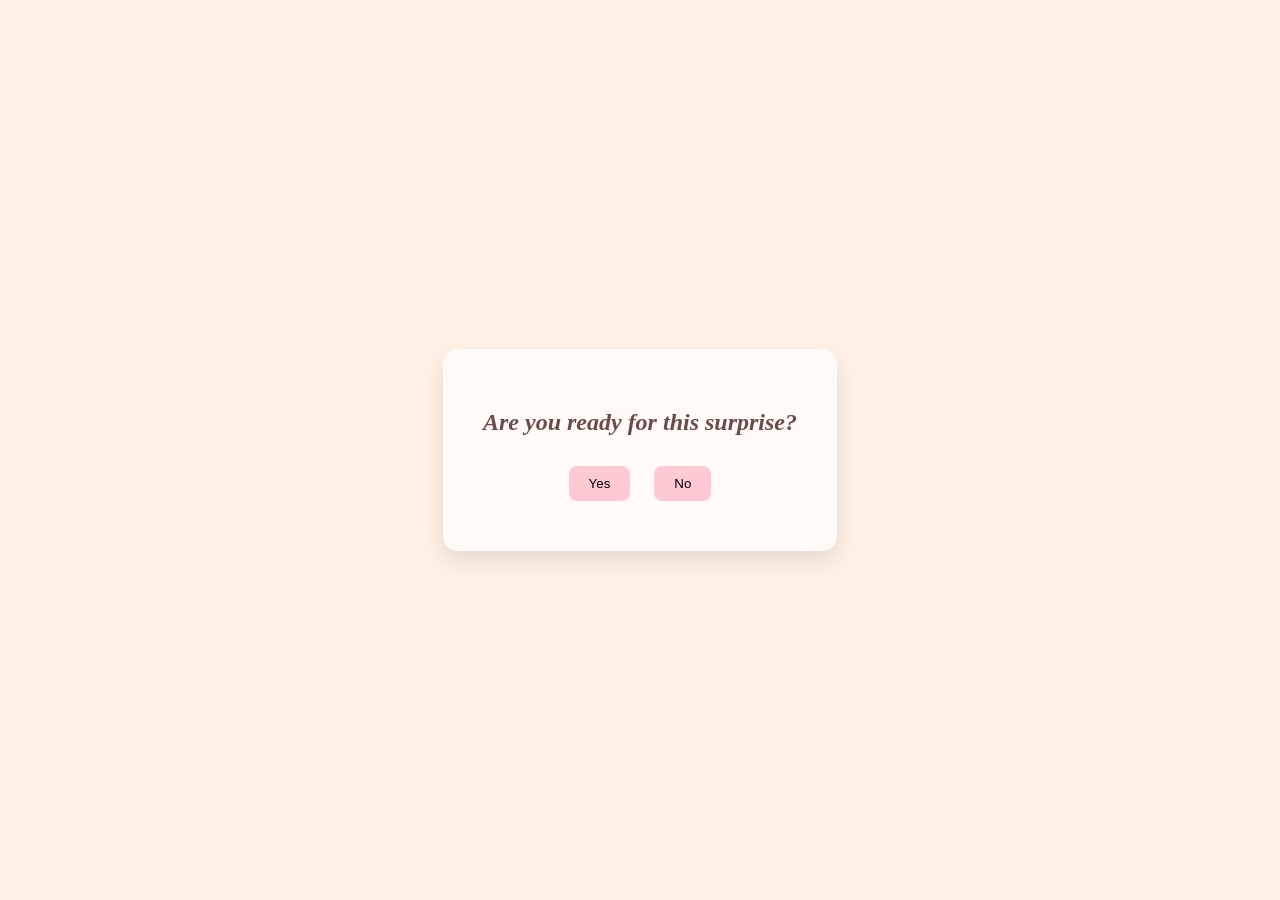
<file: index.html>
<!DOCTYPE html>
<html>
<head>
  <title>For You</title>
  <link rel="stylesheet" href="style.css">
</head>
<body>

<div class="card">
  <h2 class="vintage">Are you ready for this surprise?</h2>

  <button onclick="goYes()">Yes</button>
  <button onclick="shakeNo(this)">No</button>
</div>

<script src="script.js"></script>
</body>
</html>
</file>
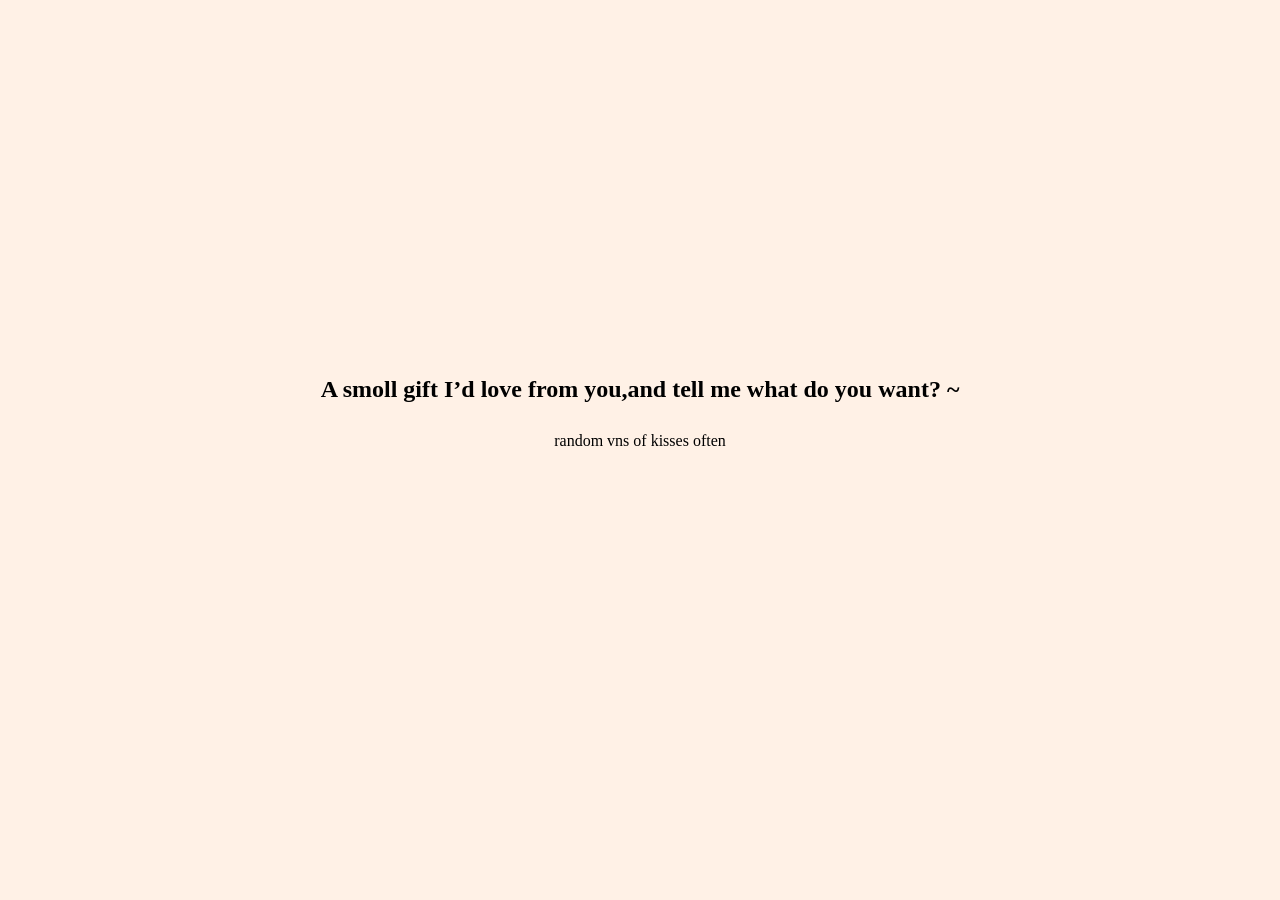
<file: final.html>
<!DOCTYPE html>
<html>
<head>
  <title>For You</title>
  <link rel="stylesheet" href="style.css">
</head>
<body>

<div class="final-container">
 <h2>A smoll gift I’d love from you,and tell me what do you want? ~</h2>
  <div id="lines">
    <p class="line">random vns of kisses often</p>
    <p class="line">random vns of good morning and night(whenever you can)</p>
    <p class="line">fit checks</p>
    <p class="line">and lastly… do tell me whenever you have a tough day</p>
  </div>
</div>

<script src="script.js"></script>
</body>
</html>
</file>
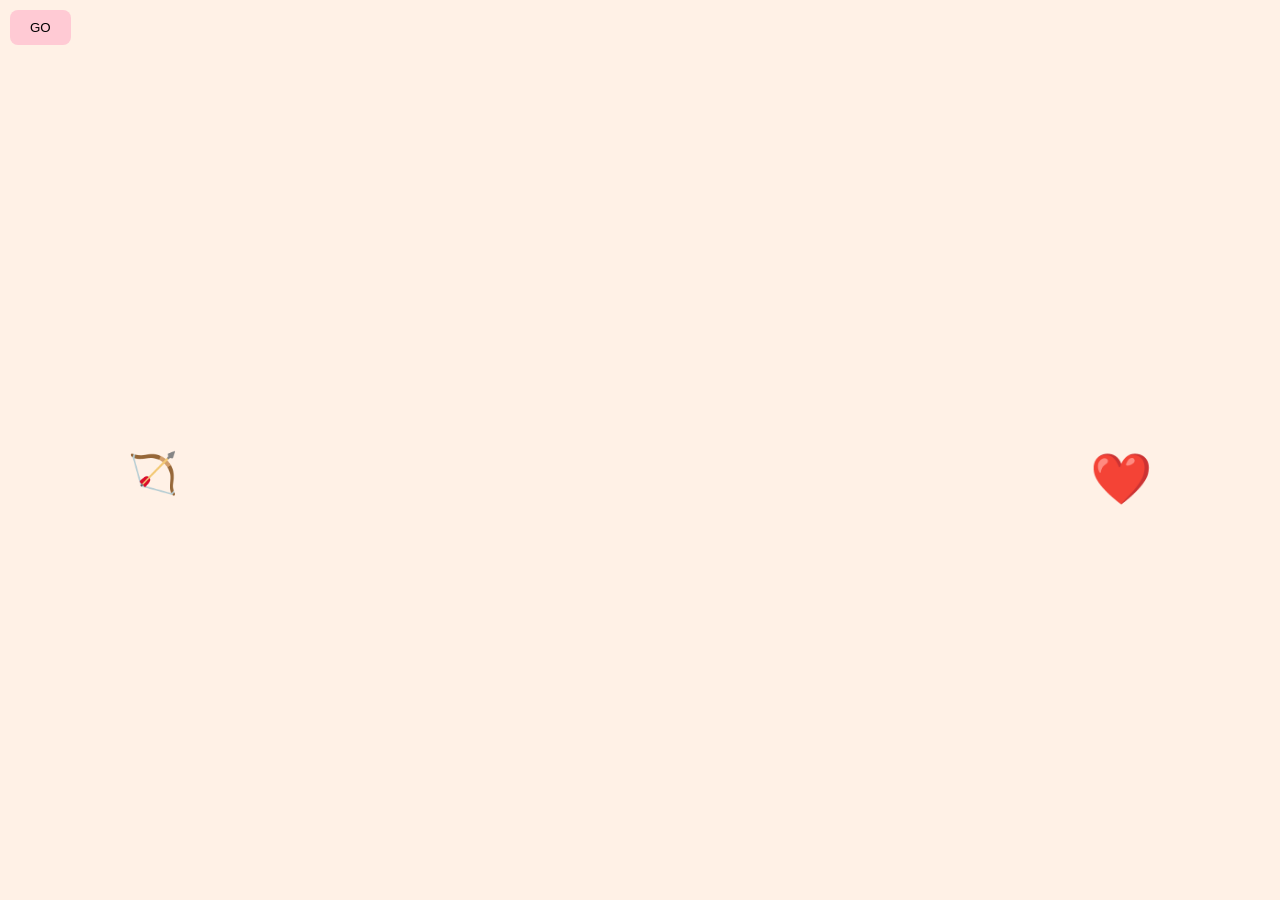
<file: page2.html>
<!DOCTYPE html>
<html>
<head>
  <title>Surprise</title>
  <link rel="stylesheet" href="style.css">
</head>
<body>

<div class="scene">

  <div id="cupid">🏹</div>
  <div id="arrow">➝</div>
  <div id="heart">❤️</div>

  <button onclick="shoot()">GO</button>

</div>

<script src="script.js"></script>
</body>
</html>
</file>
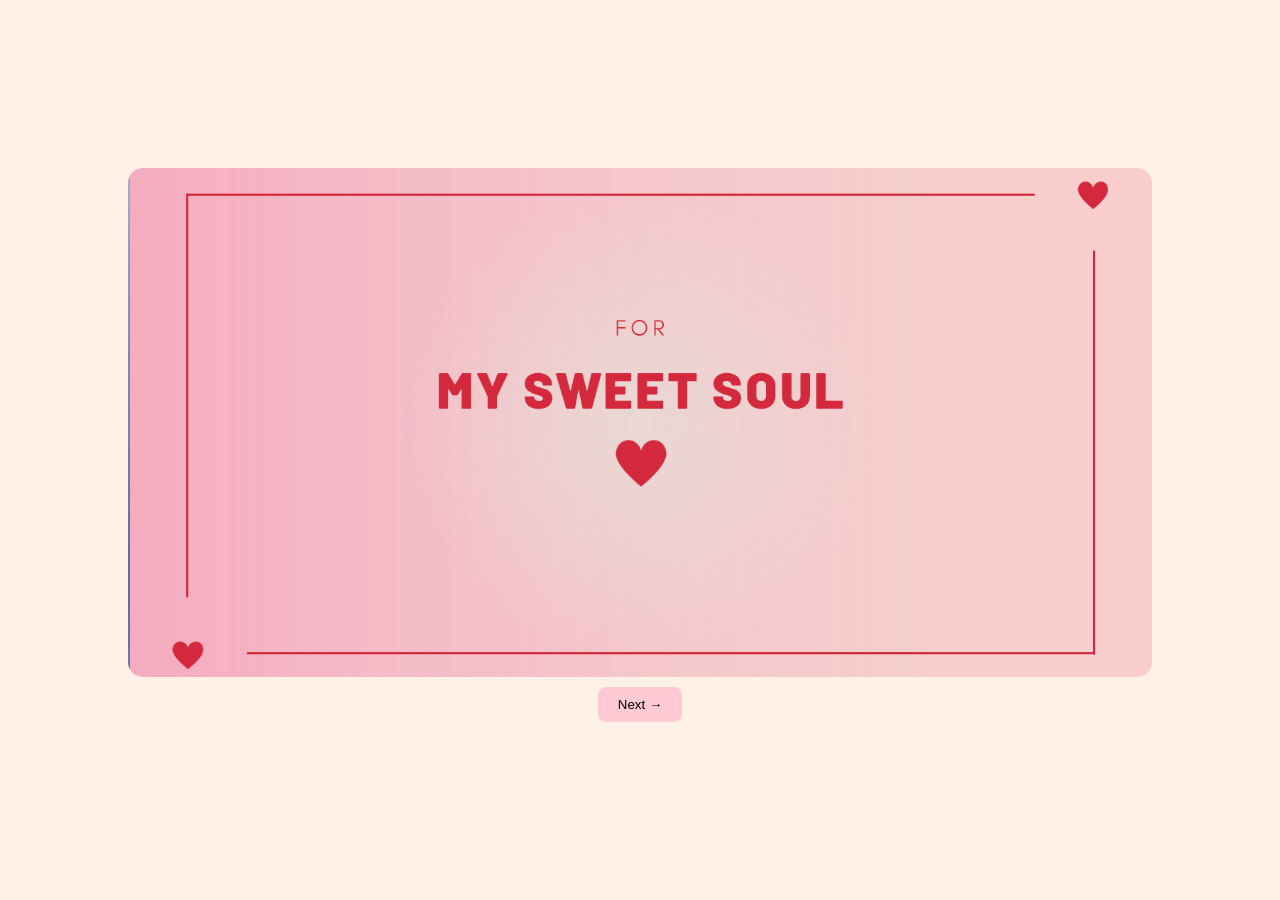
<file: page3.html>
<!DOCTYPE html>
<html>
<head>
  <title>For You</title>
  <link rel="stylesheet" href="style.css">
</head>
<body>

<div class="page3">
  <img src="assets/page1.png" class="slide">

  <button onclick="nextPage('page4.html')">Next →</button>
</div>

<script src="script.js"></script>
</body>
</html>
</file>
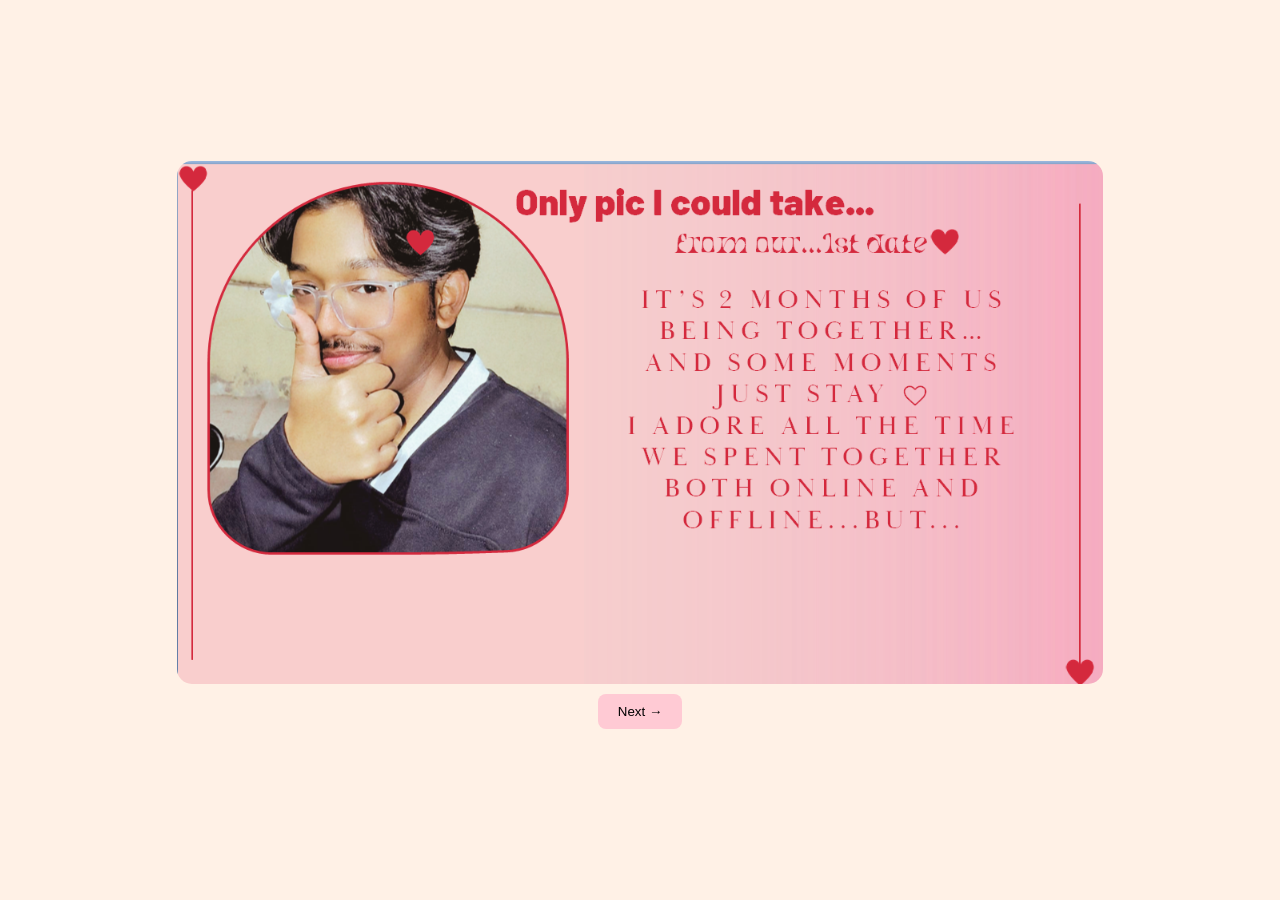
<file: page4.html>
<!DOCTYPE html>
<html>
<head>
  <title>For You</title>
  <link rel="stylesheet" href="style.css">
</head>
<body>

<div class="page3">
  <img src="assets/page2.png" class="slide">

  <button onclick="nextPage('page5.html')">Next →</button>
</div>

<script src="script.js"></script>
</body>
</html>
</file>
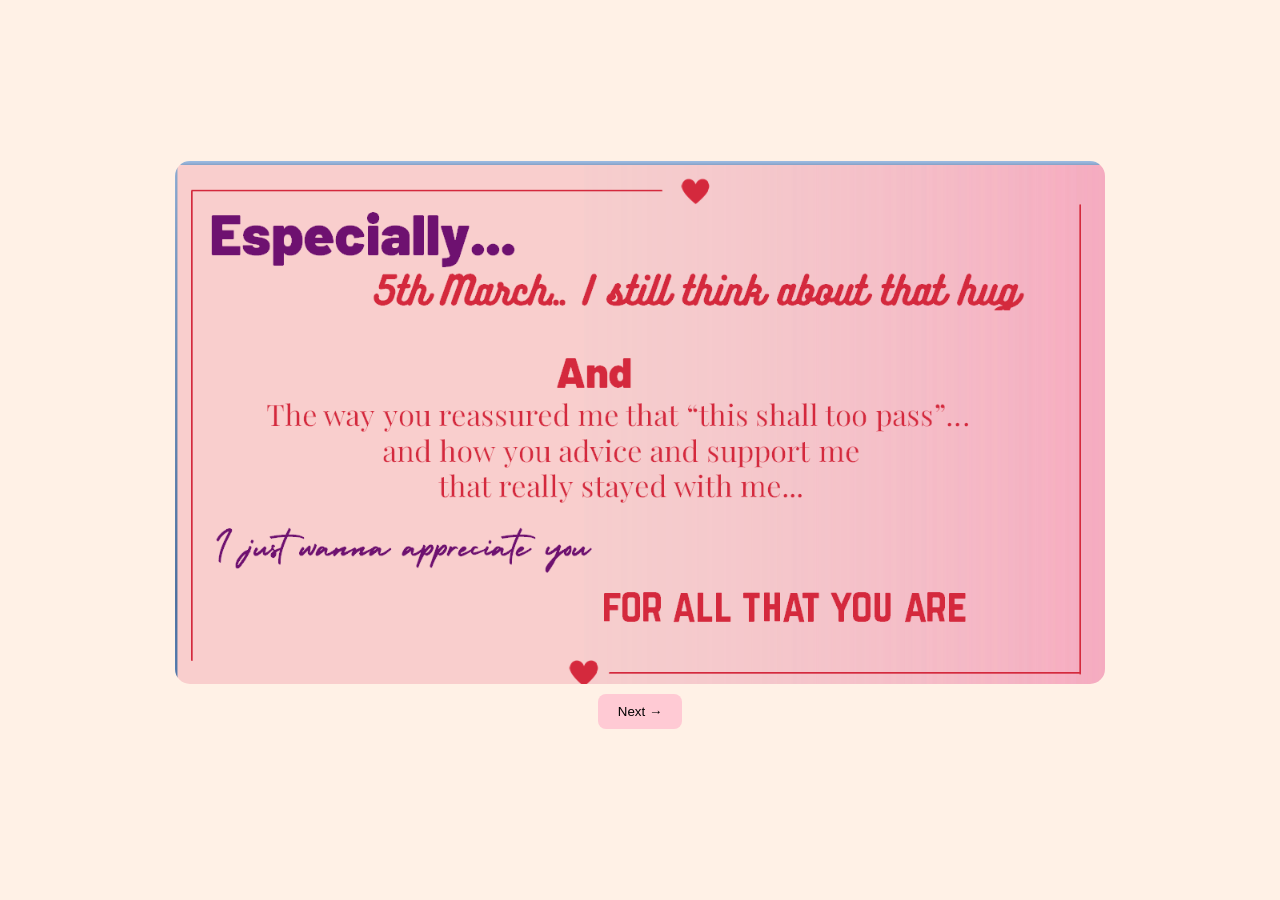
<file: page5.html>
<!DOCTYPE html>
<html>
<head>
  <title>For You</title>
  <link rel="stylesheet" href="style.css">
</head>
<body>

<div class="page3">
  <img src="assets/page3.png" class="slide">

  <button onclick="nextPage('page6.html')">Next →</button>
</div>

<script src="script.js"></script>
</body>
</html>
</file>
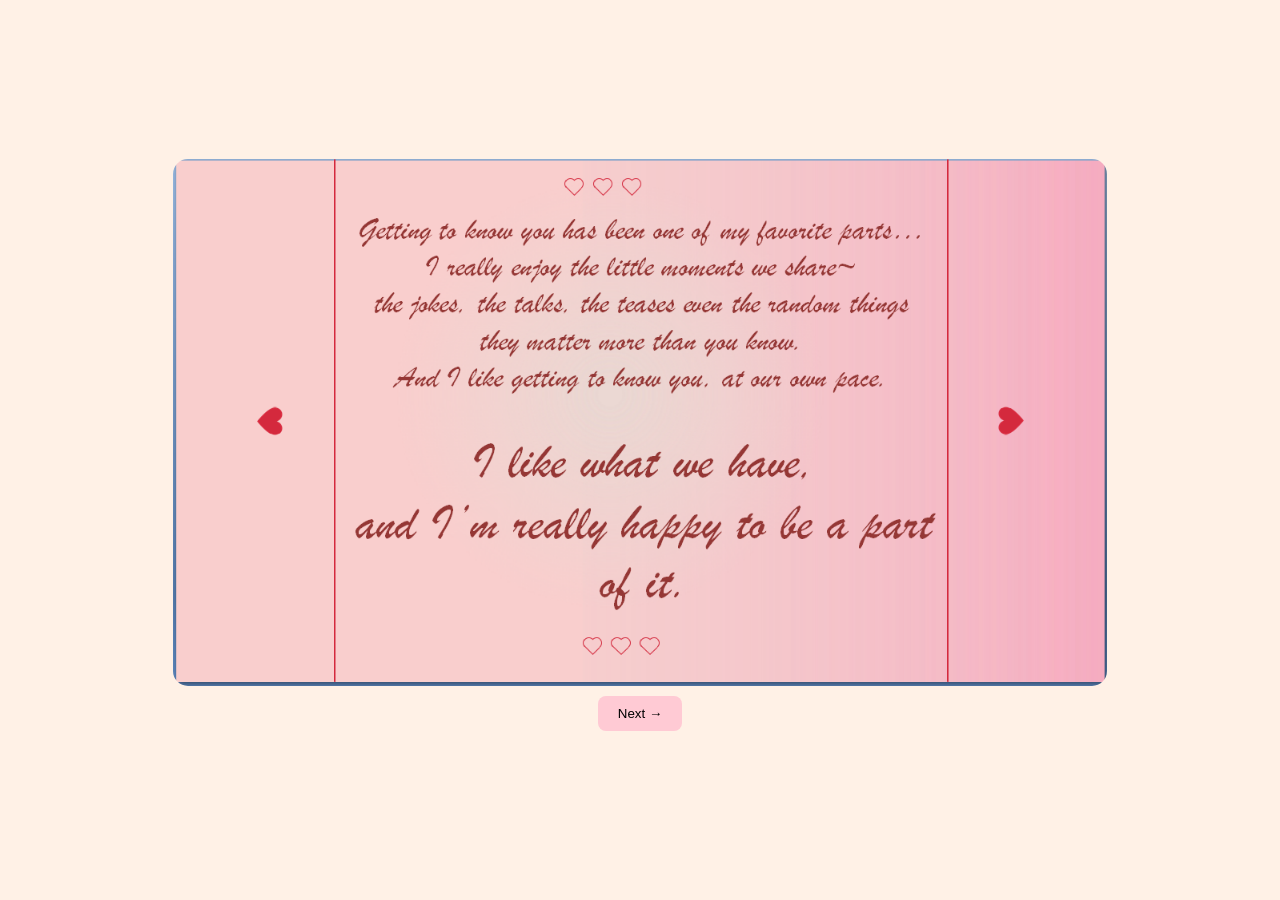
<file: page6.html>
<!DOCTYPE html>
<html>
<head>
  <title>For You</title>
  <link rel="stylesheet" href="style.css">
</head>
<body>

<div class="page3">
  <img src="assets/page4.png" class="slide">

  <button onclick="nextPage('page7.html')">Next →</button>
</div>

<script src="script.js"></script>
</body>
</html>
</file>
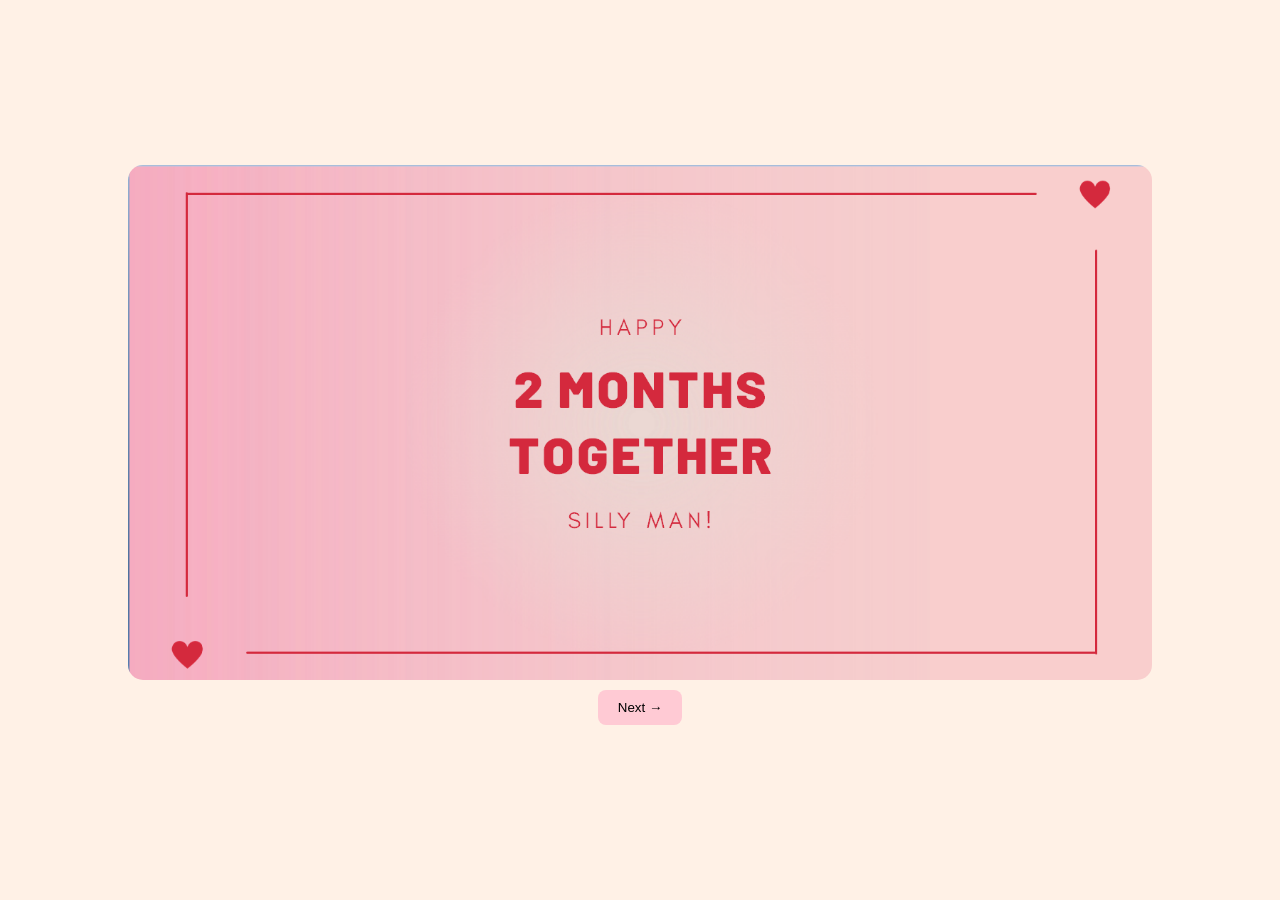
<file: page7.html>
<!DOCTYPE html>
<html>
<head>
  <title>For You</title>
  <link rel="stylesheet" href="style.css">
</head>
<body>

<div class="page3">
  <img src="assets/page5.png" class="slide">

  <button onclick="nextPage('final.html')">Next →</button>
</div>

<script src="script.js"></script>
</body>
</html>
</file>
<file: style.css>
body {
  margin: 0;
  height: 100vh;
  display: flex;
  justify-content: center;
  align-items: center;
  background: #fff1e6;
  font-family: Georgia, serif;
}

.card {
  background: #fffaf5;
  padding: 40px;
  border-radius: 15px;
  text-align: center;
  box-shadow: 0 10px 25px rgba(0,0,0,0.1);
}

.vintage {
  font-style: italic;
  color: #6b4c4c;
}

button {
  margin: 10px;
  padding: 10px 20px;
  border: none;
  border-radius: 8px;
  cursor: pointer;
}

@keyframes shake {
  0% { transform: translateX(0); }
  25% { transform: translateX(-5px); }
  50% { transform: translateX(5px); }
  75% { transform: translateX(-5px); }
  100% { transform: translateX(0); }
}
.container {
  width: 100%;
  display: flex;
  justify-content: space-around;
  align-items: center;
  height: 80vh;
  flex-direction: column;
}

.cupid {
  position: absolute;
  left: 20%;
  font-size: 24px;
}

.heart {
  position: absolute;
  right: 20%;
  font-size: 30px;
}
.scene {
  position: relative;
  width: 100%;
  height: 100vh;
}

#cupid {
  position: absolute;
  left: 10%;
  top: 50%;
  font-size: 40px;
}

#heart {
  position: absolute;
  right: 10%;
  top: 50%;
  font-size: 50px;
  transition: transform 0.3s;
}

#arrow {
  position: absolute;
  left: 20%;
  top: 52%;
  font-size: 30px;
  opacity: 0;
}
button {
  background-color: #ffcad4;
  cursor: pointer;
}
.page3 {
  display: flex;
  flex-direction: column;
  justify-content: center;
  align-items: center;
  height: 100vh;
}

.slide {
  max-width: 80%;
  border-radius: 15px;
  opacity: 0;
  animation: fadeIn 1.5s forwards;
}

@keyframes fadeIn {
  from { opacity: 0; }
  to { opacity: 1; }
}
body {
  opacity: 0;
  animation: pageFade 0.8s ease forwards;
}

@keyframes pageFade {
  from { opacity: 0; }
  to { opacity: 1; }
}
.final-container {
  height: 100vh;
  display: flex;
  flex-direction: column;
  justify-content: center;
  align-items: center;
  background: #fff1e6;
  text-align: center;
  font-family: Georgia, serif;
}

.sub {
  font-size: 14px;
  margin-bottom: 20px;
  color: #666;
}

.line {
  opacity: 0;
  margin: 10px 0;
}
</file>
